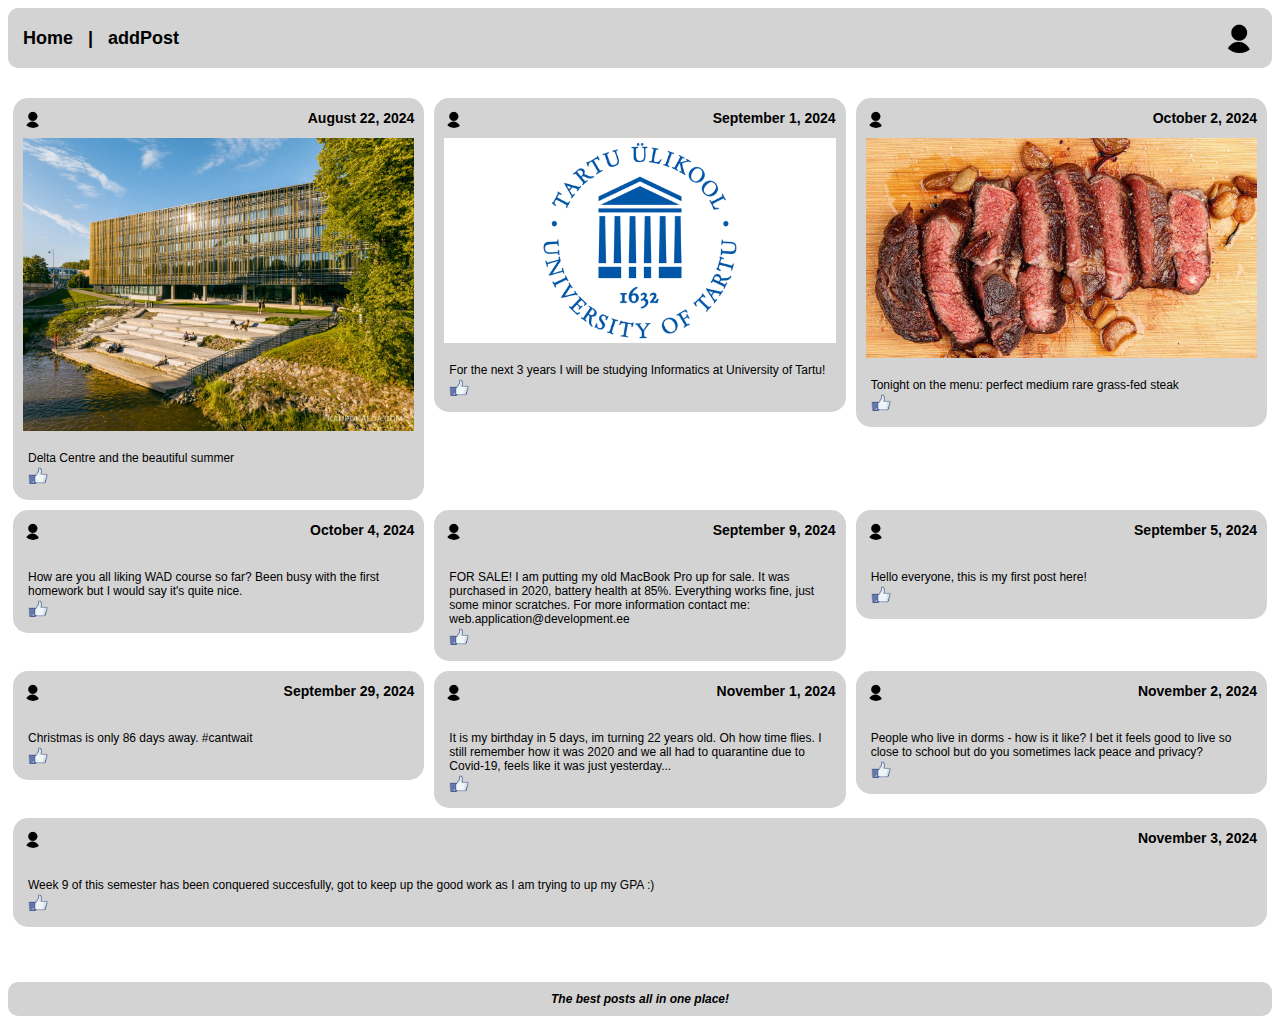
<file: index.html>
<html lang="en">
<head>
    <meta charset="UTF-8">
    <meta name="viewport" content="width=device-width, initial-scale=1.0">
    <link rel="stylesheet" href="style.css">
    <script src="getPosts.js" type="module"></script>
    <script src="dropdown.js" type="module"></script>
    <title>Posts</title>
</head>
<body>
    <header class="header">
        <div>
           <a href="index.html" class="button">Home</a>
           <span>|</span>
           <a href="addPost.html" class="button">addPost</a>
        </div>
        <div class="profile-dropdown">
            <a href="login.html" class="button profile-pic"><img src="images/profile_pic.png" alt="Profile"></a>
            <div class="dropdown-content">
                <p><strong>Boi Pepperoni</strong></p>
                <p>email@email.email</p>
                <button>Log out</button>
            </div>
        </div>
    </header>

    
    <div class="posts">
    </div>

    <footer class="header" id="footer">The best posts all in one place!</footer>
        
</body>
<template>
    <div class="media_post">
        <header class="post_header">
            <img src="images/profile_pic.png" alt="Profile">
            <div id="postTime"></div>
        </header>
        <div class="media_post_pic">
            <img id="postImage">
        </div>
        <div class="post_footer">
            <div id="postText"></div>
            <img src="images/thumbs_up.png" alt="Thumbs up">
        </div>
    </div>
</template>
</html>
</file>
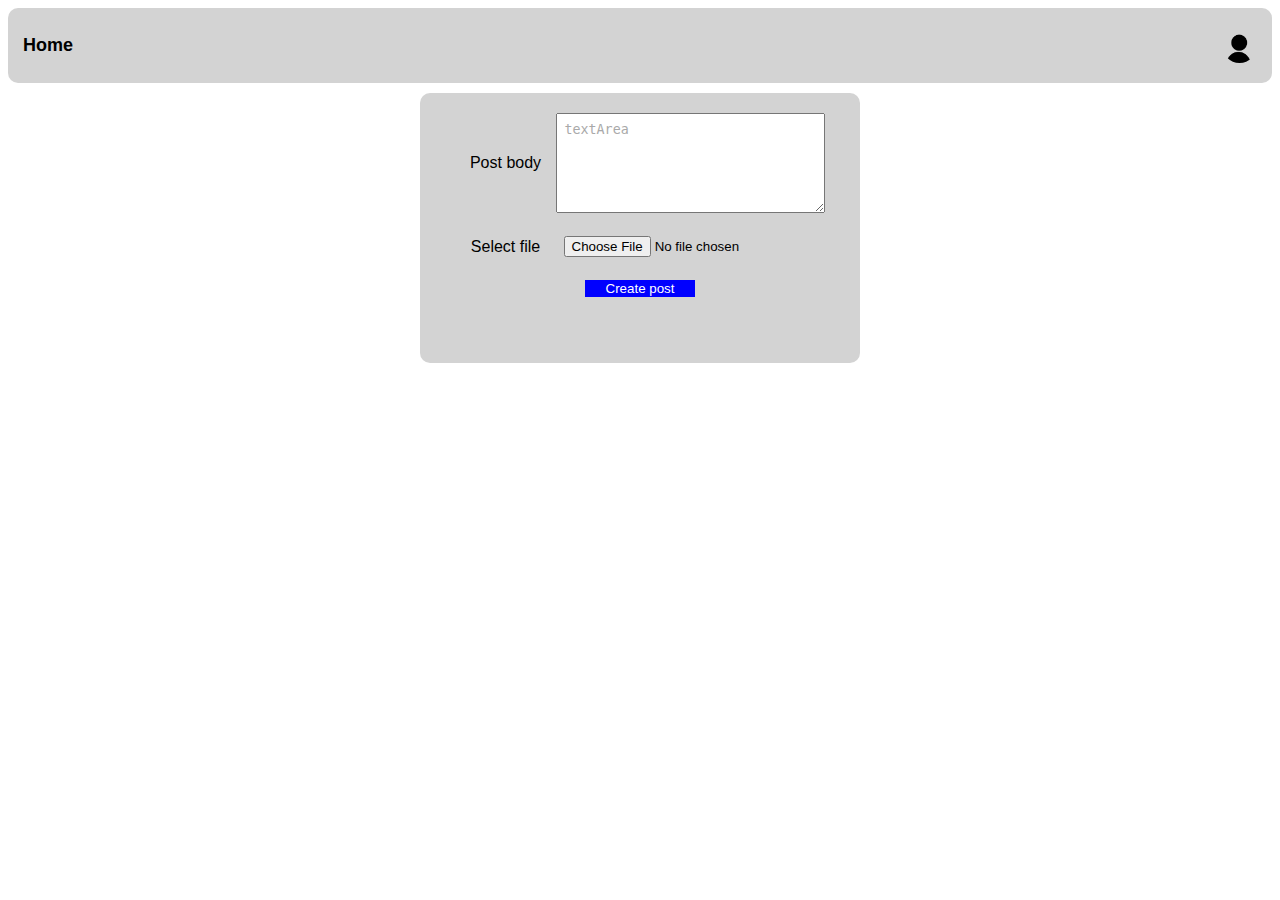
<file: addPost.html>
<html lang="en">
<head>
    <meta charset="UTF-8">
    <meta name="viewport" content="width=device-width, initial-scale=1.0">
    <link rel="stylesheet" href="style.css">
    <title>addPost</title>
</head>
<body>
    <header class="header">
        <div>
           <a href="index.html" class="button">Home</a>
        </div>
        <a href="login.html" class="button"><img src="images/profile_pic.png" alt="Profile"></a>
    </header>
    <div class="post-form">
        <form action="index.html" method="get">
            <div class="form-group">
                <label for="postBody">Post body</label>
                <textarea name="postBody" id="postBody" placeholder="textArea"></textarea>
            </div>
            <div class="form-group">
                <label for="fileUpload">Select file</label>
                <input type="file" id="fileUpload" name="fileUpload">
            </div>
            <div class="form-group submit">
                <input type="submit" value="Create post">
            </div>
        </form>
    </div>
</body>
</html>
</file>
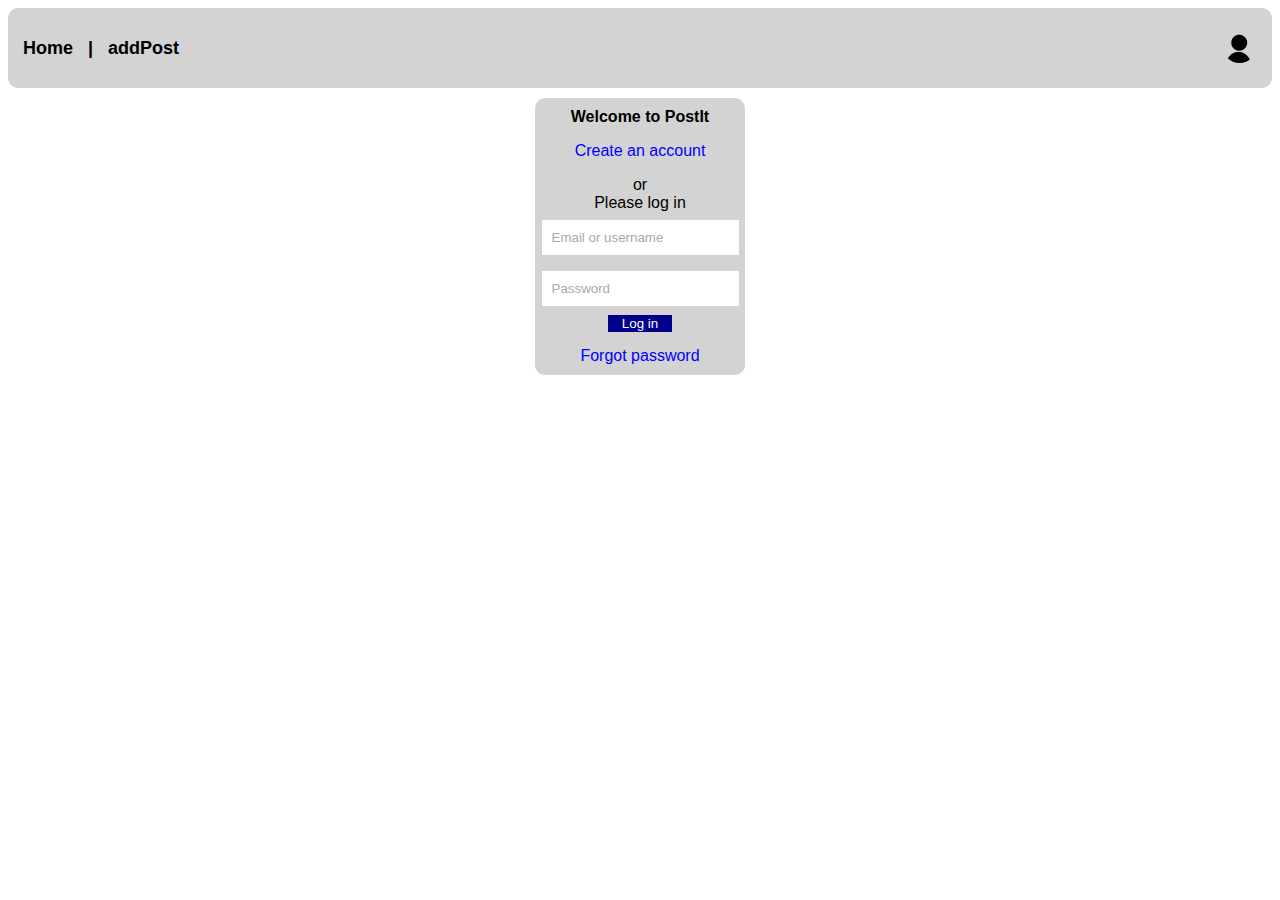
<file: login.html>
<!doctype HTML>
<html lang="en">
    <head>
        <meta charset="UTF-8">
        <meta name="viewport" content="width=device-width, initial-scale=1.0">
        <link rel="stylesheet" href="style.css">
        <title>Login</title>
    </head>
    <body>
    <header class="header">
        <div>
           <a href="index.html" class="button">Home</a>
           <span>|</span>
           <a href="addPost.html" class="button">addPost</a>
        </div>
        <a href="login.html" class="button"><img src="images/profile_pic.png" alt="Profile"></a>
    </header>
    <div class="login">
        <strong>Welcome to PostIt</strong>
        <p class="linktext">Create an account</p>
        <p>or</p>
        <p>Please log in</p>
        <form action="index.html" class="login_form">
            <input type="text" id="email" name="email" placeholder="Email or username" required><br>
            <input type="password" id="password" name="password" placeholder="Password" required><br>
            <input type="submit" value="Log in">
        </form>
        <p class="linktext">Forgot password</p>
    </div>
    </body>
</html>
</file>
<file: style.css>
body {
    font-family: Arial, Helvetica, sans-serif;
}

a + span {
    margin-left: 5px;
    margin-right: 5px;
}

.header {
    display: flex;
    justify-content: space-between;
    align-items: center;
    background-color: lightgray;
    padding: 10px;
    margin-bottom: 10px;
    border-radius: 10px;
    font-size: 18px;
    font-weight: bold;
}

.header > a > img {
    width: 35px;
    height: 35px;
    border-radius: 50%;
}

.button {
    color: black;
    padding: 10px 5px;
    border-radius: 5px;
    text-decoration: none;
    transition: background-color 0.3s;
}

.button:hover {
    background-color: darkgray;
}

#footer {
    justify-content: center;
    font-size: 12px;
    font-style: italic;
    text-align: center;
}

.posts {
    display: flex;
    flex-wrap: wrap;
    justify-content: space-between;
    align-items: flex-start;
    margin-bottom: 50px;
    margin-top: 25px;
}

.media_post {
    background-color: lightgray;
    border-radius: 15px;
    padding: 10px;
    margin-bottom: 20px;
    margin: 5px;
    box-sizing: border-box;
    flex: 1 1 calc(33.33% - 20px);
}

.post_header {
    display: flex;
    justify-content: space-between;
    align-items: center;
    padding-bottom: 5px;
    font-size: 14px;
    font-weight: bold;
}

.post_header img {
    width: 20px;
    height: 20px;
    border-radius: 50%;
}

.media_post_pic img {
    width: 100%;
    height: auto;
    padding-top: 5px;
    padding-bottom: 10px;
}

.post_footer {
    margin-top: 10px;
    padding-left: 5px;
    font-size: 12px;
    font-weight: normal;
}

.post_footer img {
    width: 20px;
    height: 25px;
}

@media (max-width: 768px) {
    .posts {
        flex-direction: column;
    }

    .media_post {
        flex: 1 1 100%;
    }
}

.login {
    background-color: lightgray;
    margin: auto;
    display: flex;
    flex-direction: column;
    justify-content: flex-start;
    align-items: center;
    text-align: center;
    border-radius: 10px;
    @media (min-width:768px) {
        width: 15%;
    }
    padding: 10px;
}

.login_form input[type=text] {
    padding:10px;
    margin: 8px;
    border: none;
}

.login_form input[type=password] {
    padding:10px;
    margin: 8px;
    border: none;
}

.login_form input[type=submit],
.form-group input[type=submit] {
    background: darkblue;
    color: white;
    width: 30%;
    height: 20%;
    border: none;
    margin-bottom: 15px;
}

.linktext {
    color: blue;
}

.linktext ~ p {
    margin: auto;
}

::placeholder{
    color: darkgray;
}

.post-form {
    background-color: lightgray;
    margin: auto;
    display: flex;
    flex-direction: column;
    justify-content: center;
    align-items: center;
    text-align: center;
    border-radius: 10px;
    width: 70%;
    max-width: 400px;
    padding: 20px;
}

.post-form .form-group {
    display: flex;
    align-items: center;
    margin-bottom: 15px;
    width: 100%;
}

.post-form .form-group label {
    width: 100px;
}

.form-group input[type="file"],
.form-group textarea {
    flex: 1;
    padding: 8px;
}

.form-group textarea {
    resize: vertical;
    height: 100px;
}

.post-form .form-group input[type=submit] {
    background-color: blue;
    color: white;
    border: none;
    cursor: pointer;
}

.post-form .form-group.submit {
    display: flex;
    justify-content: center;
}

.profile-dropdown{
    position: relative;
    display: inline-block;
}

.profile-pic {
    cursor: pointer;
}

.dropdown-content{
    display: none;
    position: absolute;
    right: 0;
    background-color: white;
    min-width: 150px;
    border: 1px solid #ccc;
    border-radius: 5px;
    padding: 10px;
}

.dropdown-content p{
    margin: 5px 0;
}

.profile-dropdown.show .dropdown-content {
    display: block;
}

.profile-dropdown .profile-pic img {
    width: 35px;
    height: 35px;
    border-radius: 50%;
    object-fit: cover;
}
</file>
